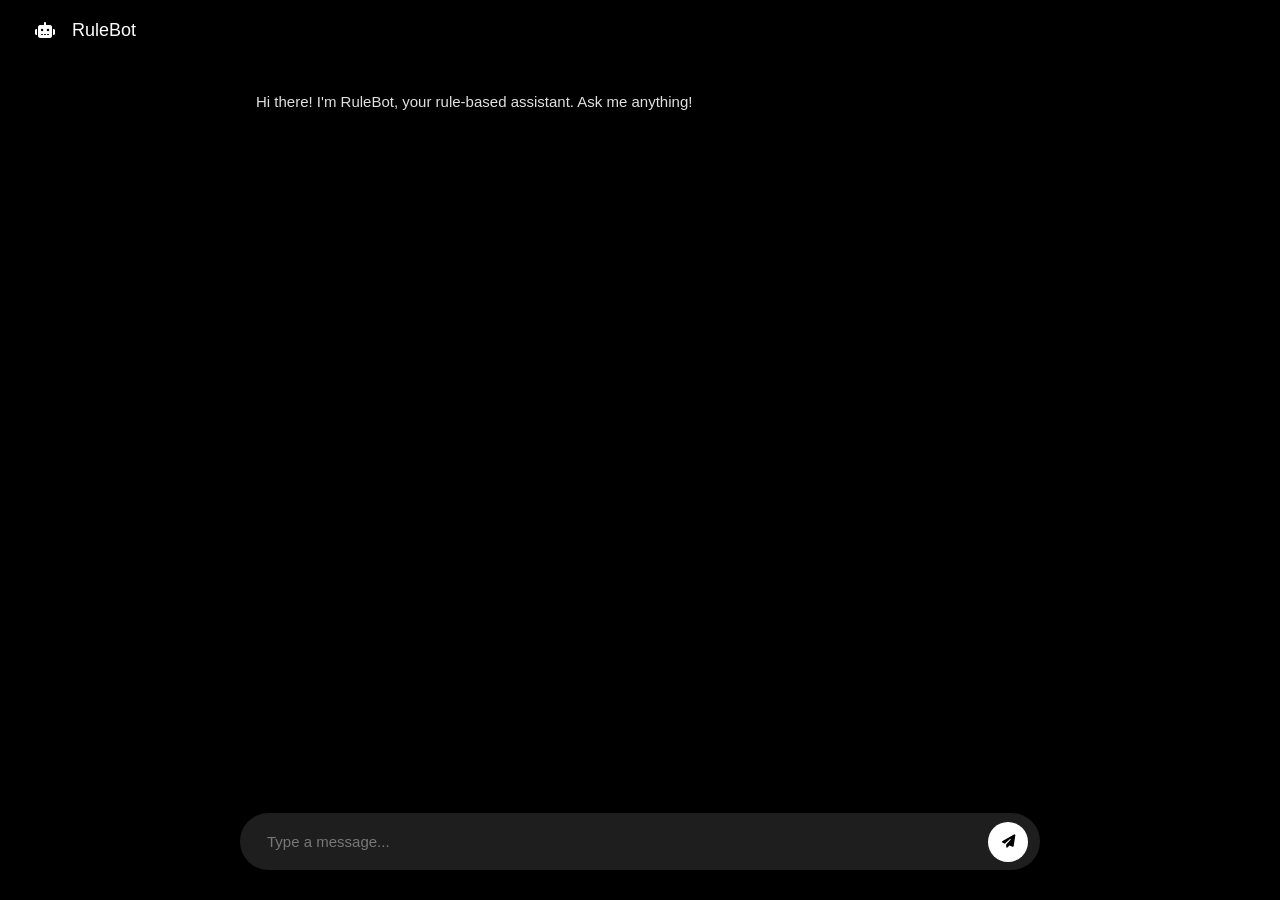
<file: index.html>
<!DOCTYPE html>
<html lang="en">

<head>
    <meta charset="UTF-8">
    <meta name="viewport" content="width=device-width, initial-scale=1.0">
    <title>Rule-Based Chatbot</title>
    <link rel="stylesheet" href="style.css">
    <link href="https://fonts.googleapis.com/css2?family=Inter:wght@400;500;600&display=swap" rel="stylesheet">
    <link rel="stylesheet" href="https://cdnjs.cloudflare.com/ajax/libs/font-awesome/6.4.0/css/all.min.css">
</head>

<body>
    <div class="chat-container">
        <div class="chat-header">
            <div class="avatar">
                <i class="fa-solid fa-robot"></i>
            </div>
            <div class="info">
                <h2>RuleBot</h2>
                <p>Online</p>
            </div>
        </div>
        <div class="chat-body" id="chat-body">
            <div class="message bot">
                <div class="bubble">
                    Hi there! I'm RuleBot, your rule-based assistant. Ask me anything!
                </div>
            </div>
        </div>
        <div class="chat-footer">
            <input type="text" id="user-input" placeholder="Type a message..." autocomplete="off" autofocus>
            <button id="send-btn"><i class="fa-solid fa-paper-plane"></i></button>
        </div>
    </div>
    <script src="script.js"></script>
</body>

</html>
</file>
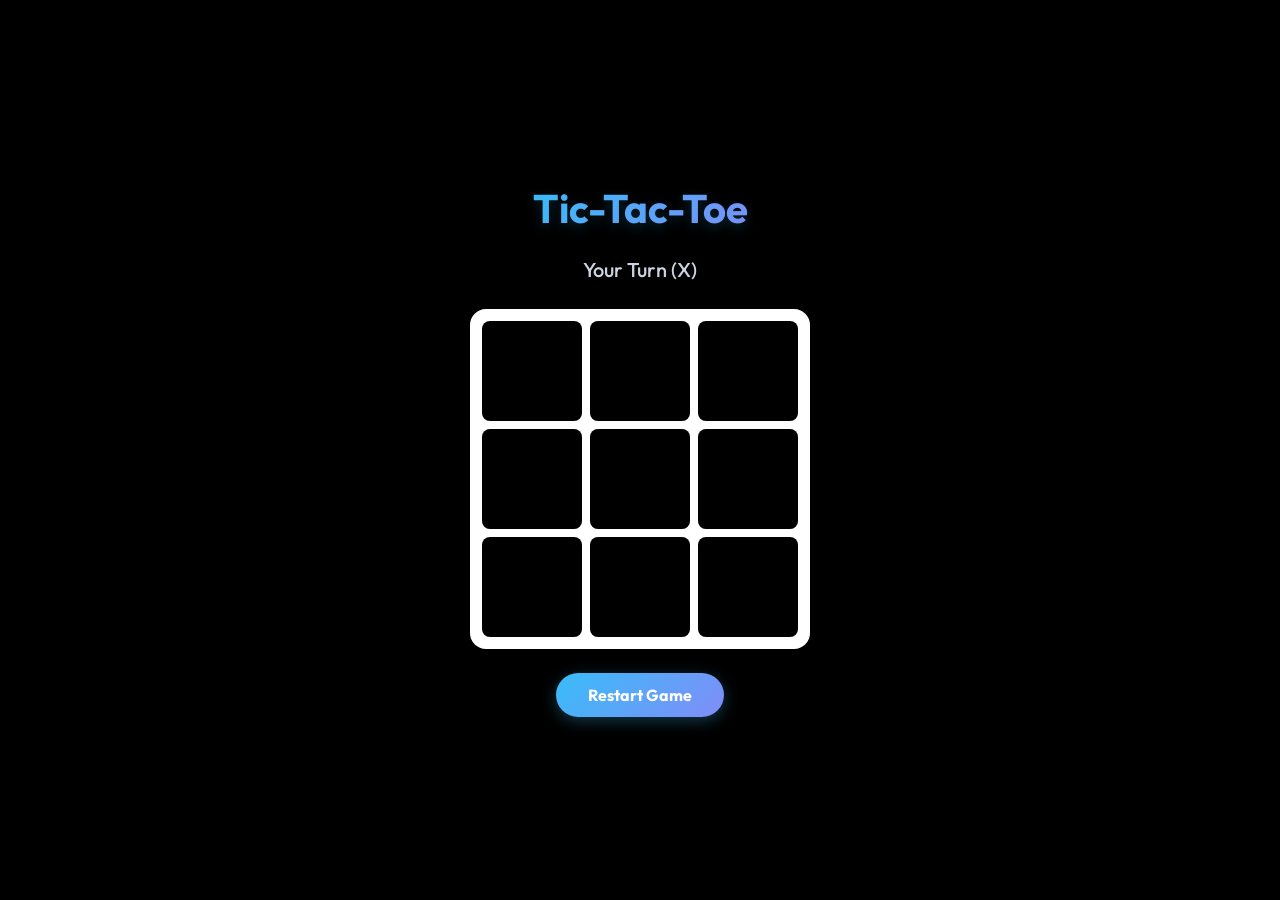
<file: tic-tac-toe/index.html>
<!DOCTYPE html>
<html lang="en">

<head>
    <meta charset="UTF-8">
    <meta name="viewport" content="width=device-width, initial-scale=1.0">
    <title>Unbeatable Tic-Tac-Toe</title>
    <!-- Use Google Fonts (Outfit) for a modern, minimalist look -->
    <link href="https://fonts.googleapis.com/css2?family=Outfit:wght@300;500;700&display=swap" rel="stylesheet">
    <link rel="stylesheet" href="style.css">
</head>

<body>
    <div class="container">
        <h1>Tic-Tac-Toe</h1>
        <div class="status" id="status">Your Turn (X)</div>

        <div class="board" id="board">
            <div class="cell" data-index="0"></div>
            <div class="cell" data-index="1"></div>
            <div class="cell" data-index="2"></div>
            <div class="cell" data-index="3"></div>
            <div class="cell" data-index="4"></div>
            <div class="cell" data-index="5"></div>
            <div class="cell" data-index="6"></div>
            <div class="cell" data-index="7"></div>
            <div class="cell" data-index="8"></div>
        </div>

        <button id="reset-btn">Restart Game</button>
    </div>

    <script src="script.js"></script>
</body>

</html>
</file>
<file: style.css>
* {
    margin: 0;
    padding: 0;
    box-sizing: border-box;
    font-family: -apple-system, BlinkMacSystemFont, "Segoe UI", Roboto, Helvetica, Arial, sans-serif;
}

body {
    display: flex;
    justify-content: center;
    align-items: center;
    height: 100vh;
    background: #000000;
    color: #ffffff;
}

.chat-container {
    width: 100vw;
    height: 100vh;
    background: #000000;
    display: flex;
    flex-direction: column;
    overflow: hidden;
    margin: 0;
}

.chat-header {
    background: #000000;
    padding: 15px 30px;
    display: flex;
    align-items: center;
}

.avatar {
    width: 30px;
    height: 30px;
    background: transparent;
    border-radius: 50%;
    display: flex;
    justify-content: center;
    align-items: center;
    color: #ffffff;
    font-size: 16px;
    margin-right: 12px;
}

.info h2 {
    font-size: 18px;
    font-weight: 500;
    color: #ffffff;
}

.info p {
    display: none;
    /* Grok hides 'Online' status for a cleaner look */
}

.chat-body {
    flex: 1;
    padding: 30px 20%;
    overflow-y: auto;
    display: flex;
    flex-direction: column;
    gap: 30px;
    background-color: #000000;
}

@media (max-width: 800px) {
    .chat-body {
        padding: 20px;
    }
}

.chat-body::-webkit-scrollbar {
    width: 8px;
}

.chat-body::-webkit-scrollbar-thumb {
    background: #333;
    border-radius: 4px;
}

.message {
    display: flex;
    width: 100%;
}

.message.bot {
    align-self: flex-start;
    justify-content: flex-start;
}

.message.user {
    align-self: flex-end;
    justify-content: flex-end;
}

.bubble {
    font-size: 15px;
    line-height: 1.6;
    word-wrap: break-word;
    max-width: 85%;
}

/* Bot messaging has no background, mimicking Grok responses */
.message.bot .bubble {
    background: transparent;
    color: #e0e0e0;
    padding: 0;
}

/* User messaging */
.message.user .bubble {
    background: #1e1e1e;
    color: #ffffff;
    padding: 14px 22px;
    border-radius: 20px;
}

/* Mimicking Grok's floating query box */
.chat-footer {
    width: 70%;
    max-width: 800px;
    margin: 0 auto 30px auto;
    padding: 8px 12px;
    background: #1e1e1e;
    border-radius: 30px;
    display: flex;
    align-items: center;
    gap: 10px;
}

@media (max-width: 800px) {
    .chat-footer {
        width: 90%;
    }
}

#user-input {
    flex: 1;
    padding: 12px 15px;
    border: none;
    border-radius: 30px;
    background: transparent;
    color: #ffffff;
    font-size: 15px;
    outline: none;
}

#user-input::placeholder {
    color: #777777;
}

#send-btn {
    width: 40px;
    height: 40px;
    border: none;
    border-radius: 50%;
    background: #ffffff;
    color: #000000;
    cursor: pointer;
    display: flex;
    justify-content: center;
    align-items: center;
    transition: opacity 0.2s ease, transform 0.2s ease;
}

#send-btn:hover {
    opacity: 0.8;
}

#send-btn:active {
    transform: scale(0.95);
}

/* Typing animation for Bot */
.typing-indicator {
    display: flex;
    gap: 4px;
    padding: 10px 0;
}

.dot {
    width: 6px;
    height: 6px;
    background: #a0a0a0;
    border-radius: 50%;
    animation: typing 1.4s infinite ease-in-out both;
}

.dot:nth-child(1) {
    animation-delay: -0.32s;
}

.dot:nth-child(2) {
    animation-delay: -0.16s;
}

@keyframes typing {

    0%,
    80%,
    100% {
        transform: scale(0);
    }

    40% {
        transform: scale(1);
    }
}
</file>
<file: tic-tac-toe/style.css>
* {
    box-sizing: border-box;
    margin: 0;
    padding: 0;
    font-family: 'Outfit', sans-serif;
}

body {
    background-color: #000000;
    color: #f8fafc;
    display: flex;
    justify-content: center;
    align-items: center;
    min-height: 100vh;
}

.container {
    display: flex;
    flex-direction: column;
    align-items: center;
    gap: 1.5rem;
}

h1 {
    font-size: 2.5rem;
    font-weight: 700;
    background: linear-gradient(135deg, #38bdf8, #818cf8);
    -webkit-background-clip: text;
    background-clip: text;
    -webkit-text-fill-color: transparent;
    text-shadow: 0 4px 12px rgba(56, 189, 248, 0.2);
}

.status {
    font-size: 1.25rem;
    font-weight: 500;
    min-height: 1.75rem;
    color: #cbd5e1;
    /* Slate 300 */
}

/* 3x3 Grid */
.board {
    display: grid;
    grid-template-columns: repeat(3, 100px);
    grid-template-rows: repeat(3, 100px);
    gap: 8px;
    background-color: #ffffff;
    padding: 12px;
    border-radius: 16px;
    box-shadow: 0 10px 30px rgba(0, 0, 0, 0.4), inset 0 2px 4px rgba(255, 255, 255, 0.05);
}

.cell {
    background-color: #000000;
    border-radius: 8px;
    display: flex;
    justify-content: center;
    align-items: center;
    font-size: 4rem;
    font-weight: 700;
    cursor: pointer;
    transition: all 0.2s ease-in-out;
    box-shadow: inset 0 -2px 6px rgba(0, 0, 0, 0.3);
}

.cell:hover {
    background-color: #dbe3e6;
}

/* Player Styles */
.cell.x {
    color: #38bdf8;
    text-shadow: 0 0 15px rgba(56, 189, 248, 0.6);
}

.cell.o {
    color: #f472b6;
    text-shadow: 0 0 15px rgba(244, 114, 182, 0.6);
}

/* Animations */
.cell .pop-in {
    animation: popIn 0.3s cubic-bezier(0.175, 0.885, 0.32, 1.275) forwards;
}

@keyframes popIn {
    0% {
        transform: scale(0.3);
        opacity: 0;
    }

    50% {
        transform: scale(1.1);
    }

    100% {
        transform: scale(1);
        opacity: 1;
    }
}

/* Reset Button */
button {
    background: linear-gradient(135deg, #38bdf8, #818cf8);
    border: none;
    padding: 12px 32px;
    color: #fff;
    font-weight: 700;
    font-size: 1rem;
    border-radius: 9999px;
    cursor: pointer;
    transition: all 0.3s ease;
    box-shadow: 0 4px 15px rgba(56, 189, 248, 0.3);
}

button:hover {
    transform: translateY(-2px);
    box-shadow: 0 6px 20px rgba(56, 189, 248, 0.4);
}

button:active {
    transform: translateY(1px);
}

/* Winning State Pulse */
.cell.win {
    background-color: #334155;
    animation: pulse 1s infinite alternate;
}

@keyframes pulse {
    0% {
        opacity: 1;
    }

    100% {
        opacity: 0.6;
    }
}

/* General Disabling class */
.disabled {
    pointer-events: none;
}
</file>
